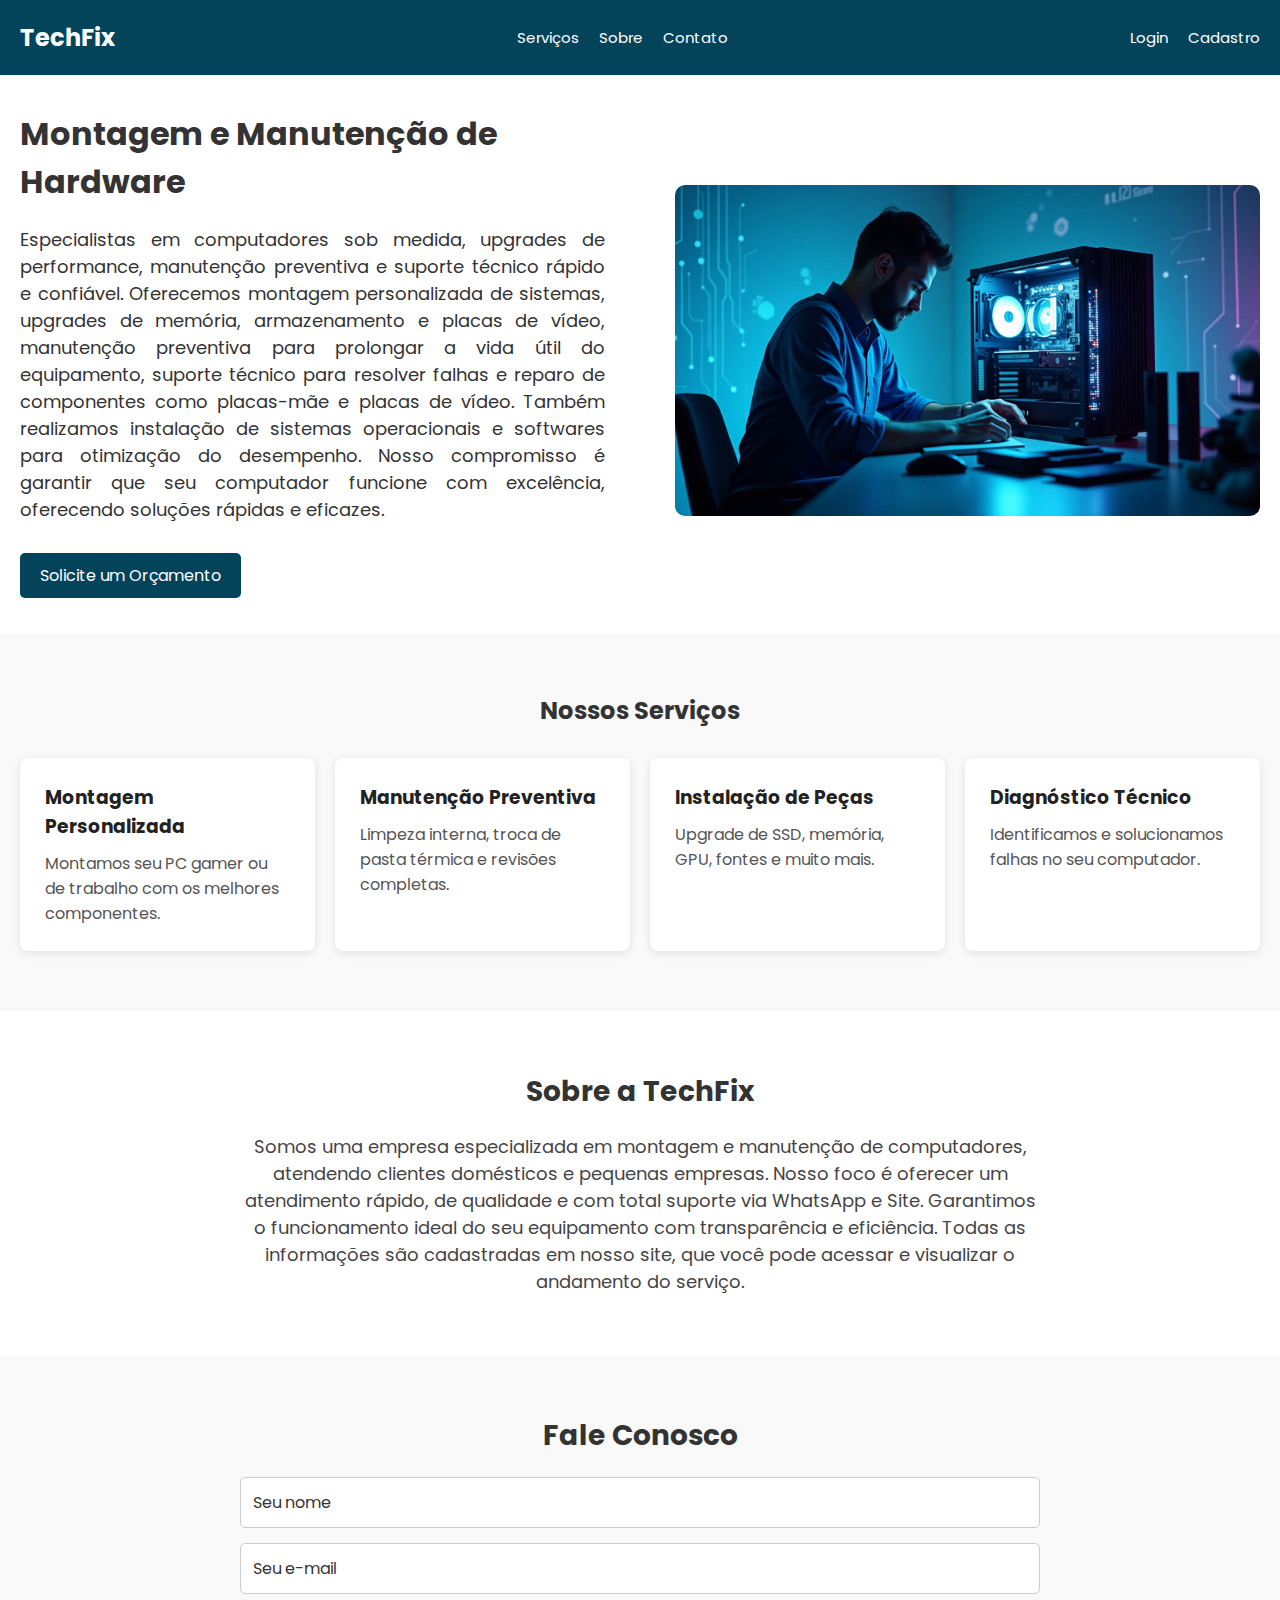
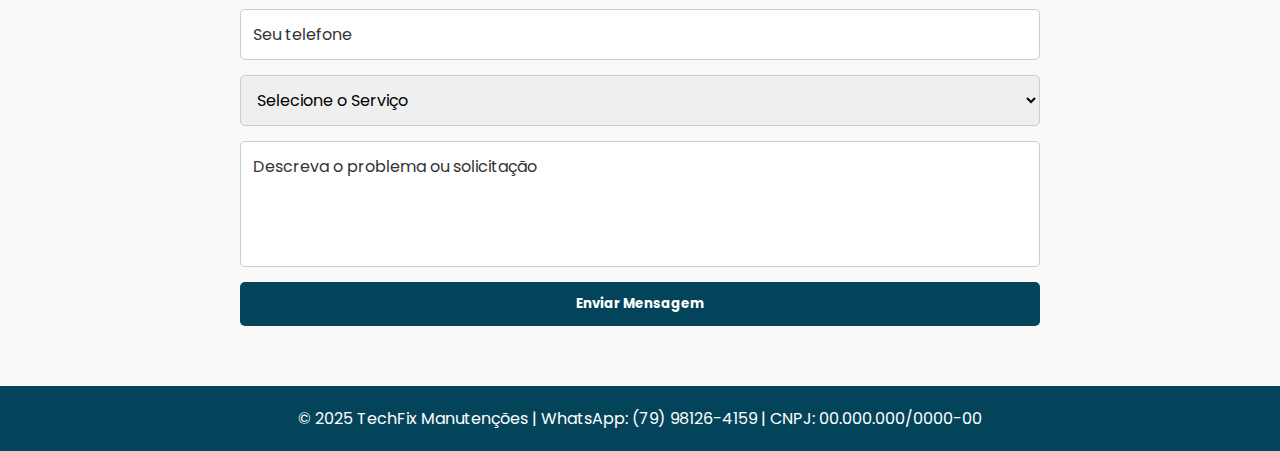
<file: index.html>
<!DOCTYPE html>
<html lang="pt-BR">

<head>
     <meta charset="UTF-8" />
     <meta name="viewport" content="width=device-width, initial-scale=1.0" />
     <link rel="stylesheet" href="/public/css/index.css" />
     <title>TechFix Manutenções</title>
</head>

<body>
     <header>
          <div class="logo">TechFix</div>
          <div class="menu-toggle" id="menu-toggle">&#9776;</div>

          <nav class="menu-center" id="nav-menu">
               <a href="#servicos">Serviços</a>
               <a href="#sobre">Sobre</a>
               <a href="#contato">Contato</a>
          </nav>

          <div class="auth-links" id="auth-links">
               <a href="/public/html/login.html">Login</a>
               <a href="/public/html/register.html">Cadastro</a>
          </div>
     </header>

     <main>
          <section class="banner">
               <div class="infos">
                    <h1>Montagem e Manutenção de Hardware</h1>
                    <p>Especialistas em computadores sob medida, upgrades de performance, manutenção preventiva e
                         suporte técnico rápido e confiável. Oferecemos montagem personalizada de sistemas,
                         upgrades de memória, armazenamento e placas de vídeo, manutenção preventiva para prolongar
                         a vida útil do equipamento, suporte técnico para resolver falhas e reparo de componentes
                         como placas-mãe e placas de vídeo. Também realizamos instalação de sistemas operacionais e
                         softwares para otimização do desempenho. Nosso compromisso é garantir que seu computador
                         funcione com excelência, oferecendo soluções rápidas e eficazes.</p>
                    <a href="#contato"><button>Solicite um Orçamento</button></a>
               </div>
               <div class="infos_img">
                    <img src="/public/img/img.jpg" alt="Imagem de manutenção" />
               </div>
          </section>

          <section id="servicos" class="section_services">
               <h2>Nossos Serviços</h2>
               <div class="services">
                    <div class="card">
                         <h3>Montagem Personalizada</h3>
                         <p>Montamos seu PC gamer ou de trabalho com os melhores componentes.</p>
                    </div>
                    <div class="card">
                         <h3>Manutenção Preventiva</h3>
                         <p>Limpeza interna, troca de pasta térmica e revisões completas.</p>
                    </div>
                    <div class="card">
                         <h3>Instalação de Peças</h3>
                         <p>Upgrade de SSD, memória, GPU, fontes e muito mais.</p>
                    </div>
                    <div class="card">
                         <h3>Diagnóstico Técnico</h3>
                         <p>Identificamos e solucionamos falhas no seu computador.</p>
                    </div>
               </div>
          </section>

          <section id="sobre" class="section_about">
               <h2>Sobre a TechFix</h2>
               <p>Somos uma empresa especializada em montagem e manutenção de computadores, atendendo clientes
                    domésticos e pequenas empresas. Nosso foco é oferecer um atendimento rápido, de qualidade e com
                    total suporte via WhatsApp e Site. Garantimos o funcionamento ideal do seu equipamento com
                    transparência e eficiência. Todas as informações são cadastradas em nosso site, que você pode
                    acessar e visualizar o andamento do serviço.</p>
          </section>

          <section id="contato" class="section_form">
               <h2>Fale Conosco</h2>
               <form id="contact-form" onsubmit="enviarWhatsApp(event)">
                    <input type="text" id="nome" placeholder="Seu nome" required />
                    <input type="email" id="email" placeholder="Seu e-mail" required />
                    <input type="tel" id="tel" placeholder="Seu telefone" required />
                    <select name="select" id="select">
                         <option value="one">Selecione o Serviço</option>
                         <option value="two">Montagem Personalizada</option>
                         <option value="tree">Instalação de Peças</option>
                         <option value="for">Diagnóstico Técnico</option>
                         <option value="five">Manutenção Preventiva</option>
                    </select>
                    <textarea id="mensagem" rows="4" placeholder="Descreva o problema ou solicitação"></textarea>
                    <button type="submit" class="submit">Enviar Mensagem</button>
               </form>
          </section>
     </main>

     <footer>
          <p>&copy; 2025 TechFix Manutenções | WhatsApp: (79) 98126-4159 | CNPJ: 00.000.000/0000-00</p>
     </footer>

     <script src="/public/js/scripts.js"></script>
</body>

</html>
</file>
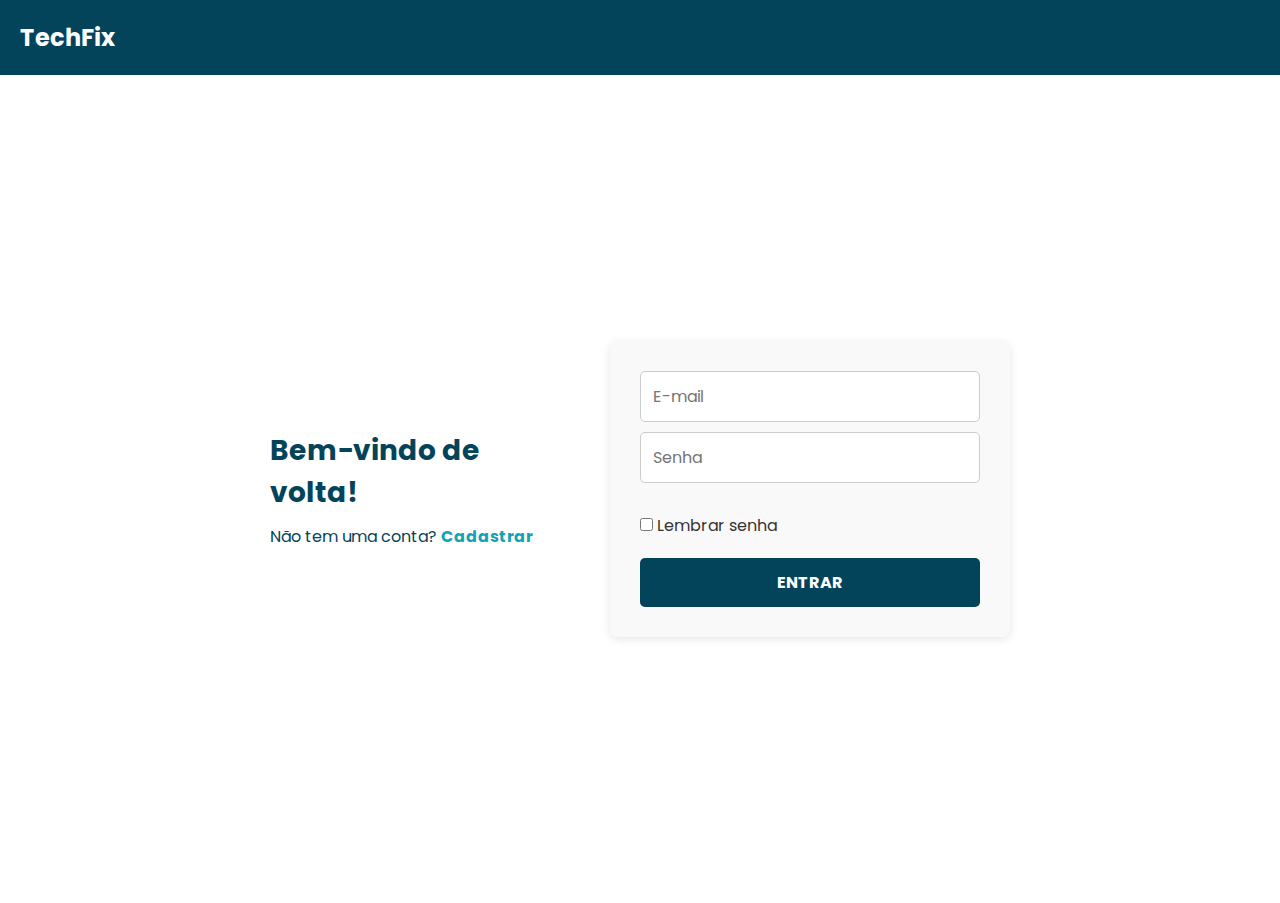
<file: public/html/login.html>
<!DOCTYPE html>
<html lang="pt-BR">

<head>
     <meta charset="UTF-8" />
     <meta name="viewport" content="width=device-width, initial-scale=1.0" />
     <link rel="stylesheet" href="/public/css/login.css">
     <link rel="shortcut icon" href="../img/green-logo.svg" type="image/x-icon" />
     <title>Login</title>
</head>

<body>
     <header>
          <div class="logo_login"><a href="/index.html">TechFix</a></div>
     </header>

     <main>
          <section class="login_container">
               <div class="section_info">
                    <h2>Bem-vindo de volta!</h2>
                    <p>Não tem uma conta? <a href="register.html">Cadastrar</a></p>
               </div>

               <form class="section_form" method="POST" action="/login">
                    <div class="input_section">
                         <input type="email" name="email" id="email" placeholder="E-mail" required />
                         <input type="password" name="password" id="password" placeholder="Senha" required />
                    </div>
                    <div class="remember_section">
                         <label><input class="checkbox" type="checkbox" name="remember" id="remember" /> Lembrar
                              senha</label>
                    </div>
                    <div class="submit_section">
                         <input type="submit" class="content_btn" value="ENTRAR" />
                    </div>
               </form>
          </section>
     </main>
     <script src="../js/scripts.js"></script>
</body>

</html>
</file>
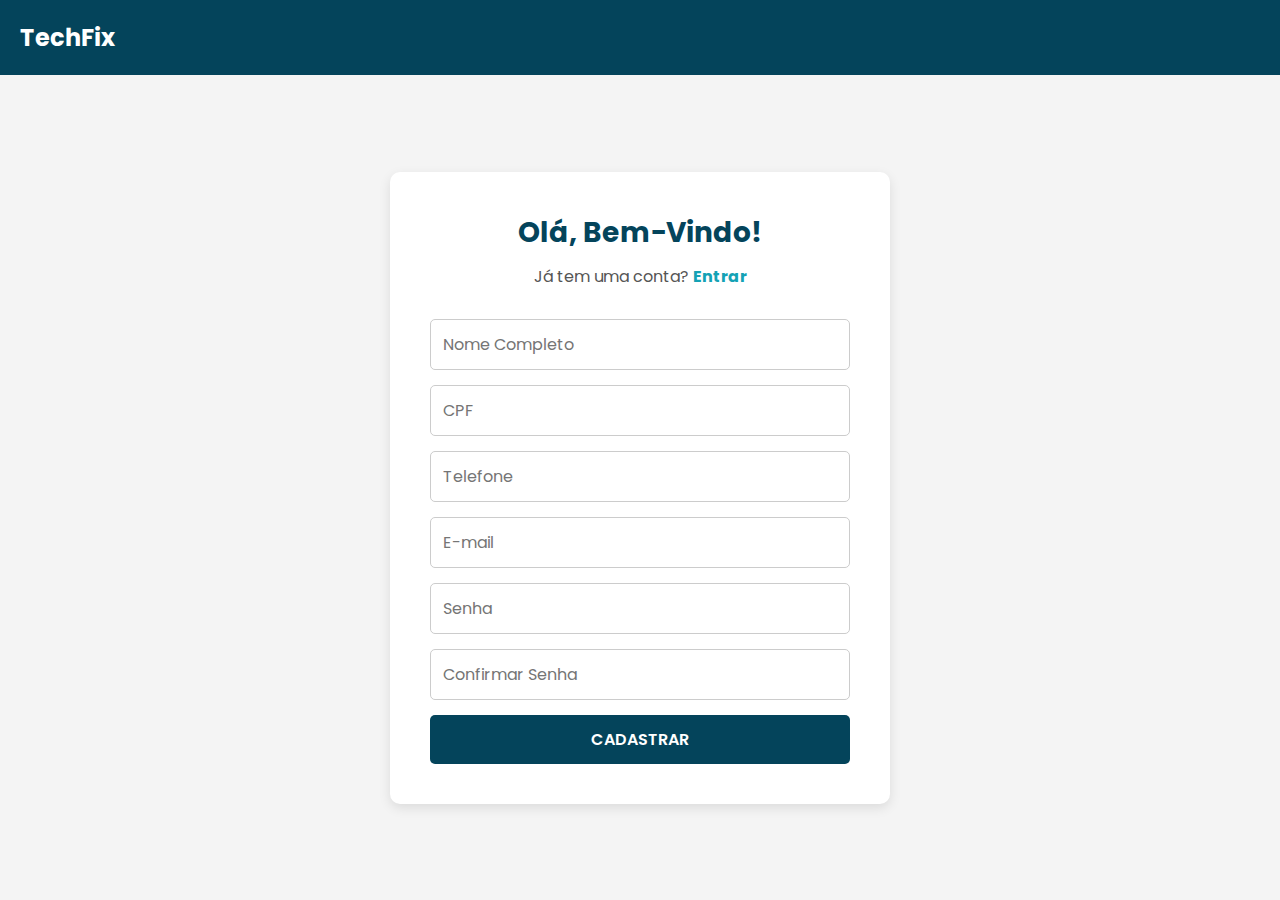
<file: public/html/register.html>
<!DOCTYPE html>
<html lang="pt-BR">

<head>
     <meta charset="UTF-8" />
     <meta name="viewport" content="width=device-width, initial-scale=1.0" />
     <link rel="stylesheet" href="/public/css/register.css" />
     <link rel="stylesheet" href="/public/css/login.css">
     <link rel="shortcut icon" href="../img/green-logo.svg" type="image/x-icon" />
     <title>Cadastro</title>
</head>

<body>
     <!-- Cabeçalho -->
     <header>
          <div class="logo_login"><a href="/index.html">TechFix</a></div>
     </header>

     <!-- Conteúdo principal -->
     <main class="main_register">
          <form id="register-form" class="form_register">
               <div class="form_intro">
                    <h2>Olá, Bem-Vindo!</h2>
                    <p>Já tem uma conta? <a href="login.html">Entrar</a></p>
               </div>

               <div class="form_fields">
                    <input type="text" name="name" id="name" placeholder="Nome Completo" required />
                    <input type="text" name="cpf" id="cpf" placeholder="CPF" required />
                    <input type="tel" name="tel" id="tel" placeholder="Telefone" required />
                    <input type="email" name="email" id="email" placeholder="E-mail" required />
                    <input type="password" name="password" id="password" placeholder="Senha" required />
                    <input type="password" name="confirm-password" id="confirm-password" placeholder="Confirmar Senha"
                         required />
                    <input type="submit" class="btn_submit" value="CADASTRAR" />
               </div>
          </form>
     </main>

     <script src="../js/register.js"></script>
</body>

</html>
</file>
<file: public/css/index.css>
@import url('https://fonts.googleapis.com/css2?family=Poppins:ital,wght@0,100;0,200;0,300;0,400;0,500;0,600;0,700;0,800;0,900;1,100;1,200;1,300;1,400;1,500;1,600;1,700;1,800;1,900&display=swap');

/* Reset básico */
* {
     margin: 0;
     padding: 0;
     box-sizing: border-box;
     font-family: "Poppins", sans-serif;
}

body {
     background-color: #f4f4f4;
     color: #333;
}

html {
     scroll-behavior: smooth;
}

/* HEADER */
header {
     display: flex;
     justify-content: space-between;
     align-items: center;
     padding: 20px;
     background-color: #04445b;
     color: #fff;
     flex-wrap: wrap;
}

.logo {
     font-size: 24px;
     font-weight: bold;
}

.menu-toggle {
     display: none;
     font-size: 28px;
     cursor: pointer;
}

/* MENU */
#nav-menu,
#auth-links {
     display: flex;
     gap: 20px;
}

#nav-menu a,
#auth-links a {
     color: #fff;
     text-decoration: none;
     font-size: 15px;
     font-weight: 400;
     transition: color 0.3s ease;
}

#nav-menu a:hover,
#auth-links a:hover {
     color: #14a2b5;
}

/* BANNER */
.banner {
     display: flex;
     align-items: center;
     justify-content: space-between;
     padding: 35px 20px;
     background-color: #fff;
     flex-wrap: wrap;
     gap: 50px;
}

.infos {
     flex: 1;
     padding-right: 20px;
}

.infos h1 {
     font-size: 32px;
     margin-bottom: 20px;
}

.infos p {
     font-size: 18px;
     margin-bottom: 30px;
     text-align: justify;
}

.infos button {
     padding: 10px 20px;
     background-color: #04445b;
     border: none;
     color: white;
     font-size: 16px;
     cursor: pointer;
     border-radius: 5px;
}

.infos_img {
     flex: 1;
     text-align: center;
}

.infos_img img {
     max-width: 100%;
     height: auto;
     border-radius: 10px;
}

/* SERVIÇOS */
.section_services {
     padding: 60px 20px;
     background-color: #f9f9f9;
}

.section_services h2 {
     text-align: center;
     margin-bottom: 30px
}

.services {
     display: grid;
     grid-template-columns: repeat(auto-fit, minmax(250px, 1fr));
     gap: 20px;
}

.card {
     background-color: #fff;
     padding: 25px;
     border-radius: 8px;
     box-shadow: 0 2px 8px rgba(0, 0, 0, 0.1);
}

.card h3 {
     margin-bottom: 10px;
     color: #222;
}

.card p {
     color: #555;
}

/* SOBRE */
.section_about {
     padding: 60px 20px;
     background-color: #fff;
     text-align: center;
}

.section_about h2 {
     font-size: 28px;
     margin-bottom: 20px;
}

.section_about p {
     max-width: 800px;
     margin: 0 auto;
     font-size: 18px;
     color: #444;
}

/* CONTATO */
.section_form {
     padding: 60px 20px;
     background-color: #f9f9f9;
     text-align: center;
}

.section_form h2 {
     font-size: 28px;
     margin-bottom: 20px;
}

form {
     max-width: 800px;
     margin: 0 auto;
     display: flex;
     flex-direction: column;
     gap: 15px;
}

form input,
form select,
form textarea {
     padding: 12px;
     font-size: 16px;
     border: 1px solid #ccc;
     border-radius: 5px;
     resize: none;
}

form input::placeholder,
form textarea::placeholder {
     color: #333;
}


form .submit {
     background-color: #04445b;
     color: #fff;
     border: none;
     cursor: pointer;
     font-weight: bold;
     padding: 12px;
     border-radius: 5px;
}

/* FOOTER */
footer {
     text-align: center;
     padding: 20px;
     background-color: #04445b;
     color: #fff;
}

@media (max-width: 1100px) {

     #nav-menu.show,
     #auth-links.show {
          display: flex;
     }

     .banner {
          flex-direction: column;
          text-align: center;
     }

     .infos {
          padding-right: 0;
     }

     .infos_img {
          margin-top: 20px;
     }
}

/* RESPONSIVO */
@media (max-width: 768px) {
     .menu-toggle {
          display: block;
     }

     #nav-menu,
     #auth-links {
          display: none;
          flex-direction: column;
          width: 100%;
          text-align: center;
          background-color: #04445b;
          padding: 15px 0;
          
     }

     .infos h1,
     .section_services h2,
     .section_about h2,
     .section_form h2 {
          font-size: 23px;
     }
}
</file>
<file: public/css/login.css>
@import url('https://fonts.googleapis.com/css2?family=Poppins:ital,wght@0,100;0,200;0,300;0,400;0,500;0,600;0,700;0,800;0,900;1,100;1,200;1,300;1,400;1,500;1,600;1,700;1,800;1,900&display=swap');

* {
     margin: 0;
     padding: 0;
     box-sizing: border-box;
     font-family: "Poppins", sans-serif;
}

body {
     background-color: #f4f4f4;
     color: #333;
     min-height: 100vh;
     display: flex;
     flex-direction: column;
}

header {
     background-color: #04445b;
     padding: 20px;
     text-align: start;

}

.logo_login a {
     font-size: 24px;
     font-weight: bold;
     text-decoration: none;
     color: #fff;
}

.logo_login a:hover {
     color: #14a2b5;
}

section {
     flex: 1;
     display: flex;
     justify-content: center;
     align-items: center;
     padding: 40px 20px;
     background-color: #fff;
     gap: 40px;
     flex-wrap: wrap;
     height: 92vh
}

.section_info {
     max-width: 300px;
     color: #04445b;
}

.section_info h2 {
     font-size: 28px;
     margin-bottom: 10px;
}

.section_info p {
     font-size: 16px;
}

.section_info a {
     color: #14a2b5;
     text-decoration: none;
     font-weight: bold;
}

.section_info a:hover {
     text-decoration: underline;
}

.section_form {
     background-color: #f9f9f9;
     padding: 30px;
     border-radius: 8px;
     box-shadow: 0 2px 10px rgba(0, 0, 0, 0.1);
     display: flex;
     flex-direction: column;
     gap: 20px;
     max-width: 400px;
     width: 100%;
}

.input_section input {
     width: 100%;
     padding: 12px;
     margin-bottom: 10px;
     border: 1px solid #ccc;
     border-radius: 5px;
     font-size: 16px;
}

.remenber_section {
     display: flex;
     align-items: center;
     font-size: 14px;
     color: #555;
}

.remenber_section input {
     margin-right: 8px;
     accent-color: #04445b;
}

.submit_section input {
     width: 100%;
     padding: 12px;
     border: none;
     background-color: #04445b;
     color: #fff;
     font-size: 16px;
     font-weight: bold;
     border-radius: 5px;
     cursor: pointer;
     transition: background-color 0.3s ease;
}

.submit_section input:hover {
     background-color: #026080;
}

/* Responsivo */
@media (max-width: 768px) {
     section {
          flex-direction: column;
          padding: 20px;
     }

     .section_info,
     .section_form {
          max-width: 100%;
     }
}
</file>
<file: public/css/register.css>
@import url('https://fonts.googleapis.com/css2?family=Poppins:ital,wght@0,100;0,200;0,300;0,400;0,500;0,600;0,700;0,800;0,900;1,100;1,200;1,300;1,400;1,500;1,600;1,700;1,800;1,900&display=swap');

/* RESET */
* {
    margin: 0;
    padding: 0;
    box-sizing: border-box;
    font-family: 'Poppins', sans-serif;
}

/* BODY */
body {
    background-color: #f4f4f4;
    color: #333;
    min-height: 100vh;
    display: flex;
    flex-direction: column;
}

/* MAIN */
.main_register {
    flex: 1;
    display: flex;
    justify-content: center;
    align-items: center;
    padding: 40px 20px;
}

.form_register {
    background-color: #fff;
    padding: 40px;
    border-radius: 10px;
    box-shadow: 0 4px 12px rgba(0, 0, 0, 0.1);
    max-width: 500px;
    width: 100%;
}

.form_intro {
    text-align: center;
    margin-bottom: 30px;
}

.form_intro h2 {
    font-size: 28px;
    color: #04445b;
    margin-bottom: 10px;
}

.form_intro p {
    font-size: 16px;
    color: #555;
}

.form_intro a {
    color: #14a2b5;
    text-decoration: none;
    font-weight: bold;
}

.form_fields {
    display: flex;
    flex-direction: column;
    gap: 15px;
}

.form_fields input[type="text"],
.form_fields input[type="email"],
.form_fields input[type="tel"],
.form_fields input[type="password"] {
    padding: 12px;
    font-size: 16px;
    border: 1px solid #ccc;
    border-radius: 5px;
    transition: border-color 0.3s ease;
}

.form_fields input:focus {
    border-color: #14a2b5;
    outline: none;
}

/* BOTÃO */
.btn_submit {
    background-color: #04445b;
    color: white;
    font-size: 16px;
    padding: 12px;
    border: none;
    border-radius: 5px;
    cursor: pointer;
    font-weight: 600;
    transition: background-color 0.3s ease;
}

.btn_submit:hover {
    background-color: #14a2b5;
}

/* RESPONSIVO */
@media (max-width: 600px) {
    .form_register {
        padding: 30px 20px;
    }

    .form_intro h2 {
        font-size: 24px;
    }
}
</file>
